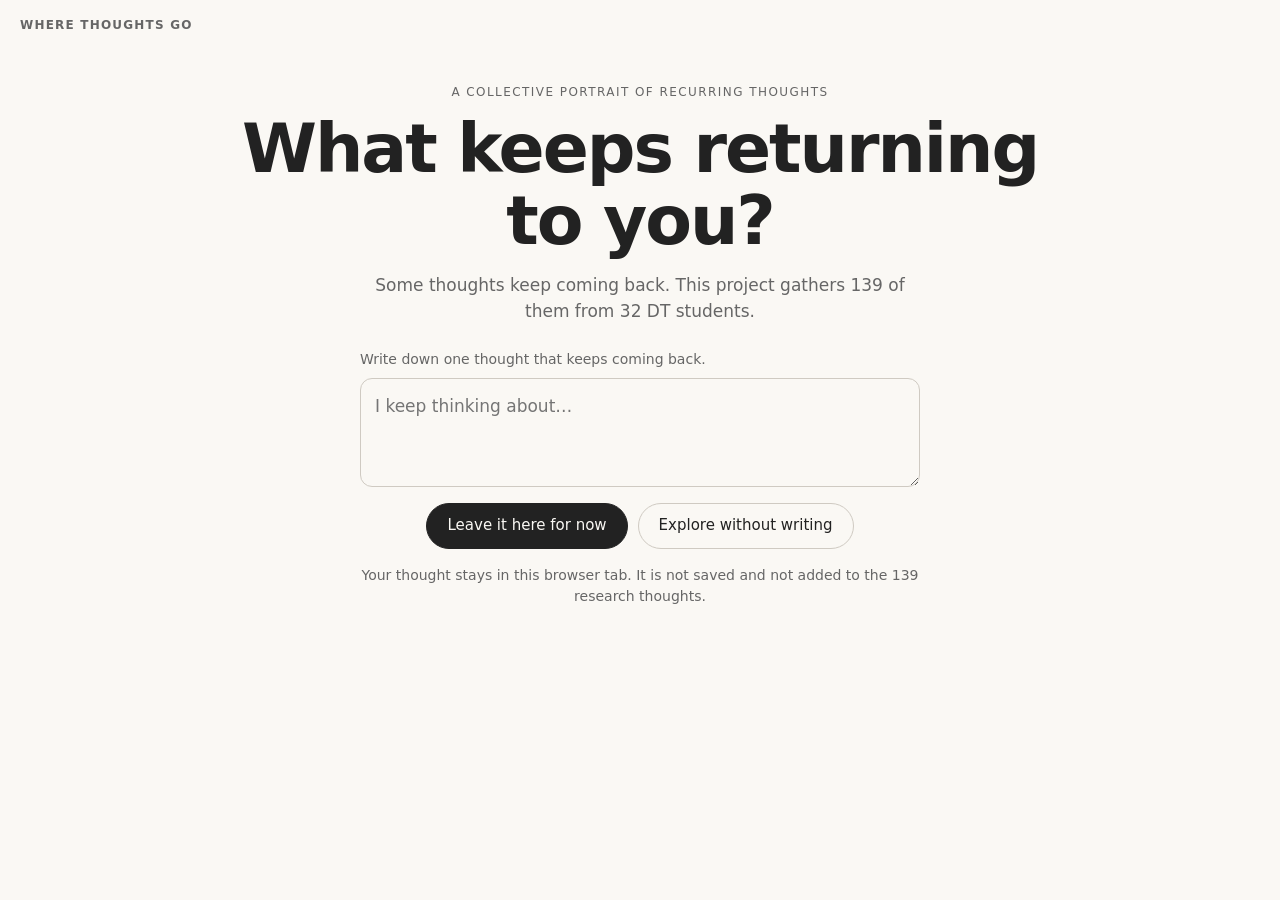
<file: where-thoughts-go-site.html>
<!doctype html>
<html lang="en"><head><meta charset="utf-8">
<meta name="viewport" content="width=device-width, initial-scale=1, viewport-fit=cover">
<title>Where thoughts go</title>
<style>
/* COLOURS: change them here. Light theme first, dark theme (used automatically on dark devices) below. */
:root{--bg:#faf8f4;--fg:#222;--mut:#666;--ring:#555;--line:#cfcac2;--card:#efebe3;--c0:#d1583b;--c1:#3d5a80;--c2:#4f9475;--c3:#d19a2e;--c4:#6d597a;--c5:#b56576;--c6:#7b869c;color-scheme:light;box-sizing:border-box;padding-top:env(safe-area-inset-top,0px);padding-bottom:env(safe-area-inset-bottom,0px)}
@media (prefers-color-scheme:dark){:root:not([data-theme="light"]){--bg:#1b1a19;--fg:#eee;--mut:#a8a49e;--ring:#999;--line:#4a4743;--card:#2a2826;--c0:#ef8f74;--c1:#7ea2d1;--c2:#8fcdb0;--c3:#f2cc8f;--c4:#b49ac4;--c5:#e08fa1;--c6:#aab4c9;color-scheme:dark}}
:root[data-theme="dark"]{--bg:#1b1a19;--fg:#eee;--mut:#a8a49e;--ring:#999;--line:#4a4743;--card:#2a2826;--c0:#ef8f74;--c1:#7ea2d1;--c2:#8fcdb0;--c3:#f2cc8f;--c4:#b49ac4;--c5:#e08fa1;--c6:#aab4c9;color-scheme:dark}
html{scroll-padding-top:env(safe-area-inset-top,0px)}
body{margin:0;background:var(--bg);color:var(--fg);font:17px/1.55 system-ui,-apple-system,"Segoe UI",sans-serif}
header{padding:16px 20px;font-size:12px;font-weight:600;letter-spacing:.1em;text-transform:uppercase;color:var(--mut)}
main{max-width:860px;margin:0 auto;padding:8px 20px 56px}
.screen{display:none;text-align:center}
.screen.on{display:block;animation:fade .5s ease both}
@keyframes fade{from{opacity:0;transform:translateY(8px)}to{opacity:1;transform:none}}
.eyebrow{font-size:12px;letter-spacing:.12em;text-transform:uppercase;color:var(--mut);margin:24px 0 12px}
h1,h2{margin:0 0 16px;line-height:1.05;letter-spacing:-.03em;font-weight:700}
h1{font-size:clamp(38px,8vw,68px)}h2{font-size:clamp(28px,5vw,44px)}
.lead{color:var(--mut);max-width:560px;margin:0 auto 24px}
label{display:block;max-width:560px;margin:0 auto 8px;text-align:left;font-size:14px;color:var(--mut)}
textarea{display:block;box-sizing:border-box;width:100%;max-width:560px;margin:0 auto 16px;padding:14px;font:inherit;color:var(--fg);background:transparent;border:1px solid var(--line);border-radius:12px;resize:vertical}
.row{display:flex;flex-wrap:wrap;gap:10px;justify-content:center;margin:16px 0}
button{font:inherit;font-size:15px;padding:10px 20px;border-radius:999px;border:1px solid var(--line);background:transparent;color:var(--fg);cursor:pointer}
button.pri{background:var(--fg);color:var(--bg);border-color:var(--fg)}
button:focus-visible,textarea:focus-visible{outline:2px solid var(--c1);outline-offset:2px}
.note,.key{font-size:14px;color:var(--mut);max-width:560px;margin:12px auto}
.you{font-size:clamp(24px,5vw,38px);font-weight:700;letter-spacing:-.02em;margin:8px auto 20px;max-width:620px}
#near{display:flex;flex-wrap:wrap;gap:10px;justify-content:center;margin:0 auto 28px;max-width:680px}
.chip{padding:8px 14px;border-radius:999px;background:var(--card);color:var(--mut);font-size:15px;animation:fade .8s ease both}
.wrap{position:relative;margin:8px 0}
svg{display:block;width:100%;height:auto}
#c{position:absolute;left:50%;top:50%;transform:translate(-50%,-50%);width:36%;pointer-events:none}
#c b{display:block;font-size:clamp(14px,2.6vw,21px);line-height:1.3}
#c span{display:block;font-size:clamp(11px,1.9vw,15px);color:var(--mut);margin-top:6px}
.v{stroke-linecap:round;stroke-width:2.2;transition:opacity .15s}
.h{stroke:transparent;stroke-width:9;stroke-linecap:round;cursor:pointer}
svg.dim .v{opacity:.12}svg.dim .v.on{opacity:1;stroke-width:3.2}svg .v.cur{opacity:1;stroke-width:5}
svg text{fill:var(--fg);font-size:15px;text-anchor:middle}
.dot{fill:var(--fg)}.yl{font-size:13px;font-weight:600}
.pulse{fill:var(--fg);transform-box:fill-box;transform-origin:center;animation:pu 1.8s ease-out infinite}
@keyframes pu{from{transform:scale(.6);opacity:.5}to{transform:scale(2.6);opacity:0}}
@media (prefers-reduced-motion:reduce){*{animation:none!important;transition:none!important}}
</style></head><body>
<header>Where thoughts go</header>
<main>
<!-- SCREEN 1: write a thought -->
<section id="s1" class="screen on">
<p class="eyebrow">A collective portrait of recurring thoughts</p>
<h1>What keeps returning to you?</h1>
<p class="lead">Some thoughts keep coming back. This project gathers 139 of them from 32 DT students.</p>
<label for="t">Write down one thought that keeps coming back.</label>
<textarea id="t" rows="3" placeholder="I keep thinking about…"></textarea>
<div class="row"><button id="go" class="pri">Leave it here for now</button><button id="skip">Explore without writing</button></div>
<p class="note">Your thought stays in this browser tab. It is not saved and not added to the 139 research thoughts.</p>
</section>
<!-- SCREEN 2: similar thoughts -->
<section id="s2" class="screen">
<p class="eyebrow">The thought you brought</p>
<div id="you" class="you"></div>
<div id="near"></div>
<h2 id="h2"></h2>
<p id="p2" class="lead"></p>
<button id="join" class="pri">Let it join the circle</button>
</section>
<!-- SCREEN 3: the circle -->
<section id="s3" class="screen">
<p class="eyebrow">The collective inner monologue</p>
<h2>Where do these thoughts point?</h2>
<p class="lead">Point at a line to light up similar thoughts, then move along the lit lines to read them.</p>
<div class="wrap"><svg id="svg" viewBox="0 0 900 900" role="img" aria-label="A circle of 139 lines, one per thought. Lines pointing in are about the past, lines on the ring are about now, lines pointing out are about the future."></svg><div id="c"></div></div>
<p class="key">Each line is one thought. On the ring: about right now. Pointing in: looking back. Pointing out: looking ahead. A longer line means more classmates wrote the same thing. Color shows the topic.</p>
<button id="next" class="pri">Continue</button>
</section>
<!-- SCREEN 4: closing -->
<section id="s4" class="screen">
<p class="eyebrow">There is no empty circle</p>
<h2>Some thoughts leave. Some return. Others take their place.</h2>
<p class="lead">A way of seeing it: recurring thoughts may not be problems that can be permanently completed or removed. Seeing them together makes repetition visible—not as a personal failure, but as part of a shared mental life.</p>
<p class="note">The circle shows 139 thoughts from 32 classmates, collected once. It doesn’t show how thoughts change over time.</p>
<div class="row"><button id="again" class="pri">Bring another thought</button><button id="back">Back to the circle</button></div>
<p class="note">If these thoughts feel overwhelming, talk to someone you trust.</p>
</section>
</main>
<script>
// DATA. One row per thought: [text, topic number, time (-1 past, 0 now, 1 future), similar-group number, how many classmates wrote the same phrase]
const T=["School, Work & Making", "Self-Worth & Meaning", "People & Belonging", "Future & Place", "Sleep & Restless Mind", "Daily Life & Body", "Past & Memory"]; // topic names, in colour order c0..c6
const D=[
["Deadline", 0, 0, 0, 7],
["There are still things I have to work on.", 0, 0, 1, 1],
["I haven’t finished my assignment.", 0, 0, 1, 3],
["Deadline", 0, 0, 0, 7],
["Deadline", 0, 0, 0, 7],
["Sometimes I suddenly wake up and think, ‘I haven’t finished my assignment.’", 0, 0, 1, 1],
["I couldn’t find a class I like.", 0, 0, 2, 1],
["When can I finish this?", 0, 0, 1, 1],
["Deadline", 0, 0, 0, 7],
["Deadline", 0, 0, 0, 7],
["I’m trying to balance school and work.", 0, 0, 3, 1],
["I have so many things to do. What should I do first?", 0, 0, 4, 1],
["Deadline", 0, 0, 0, 7],
["I want to do well on my assignment.", 0, 0, 5, 1],
["I feel stressed about school.", 0, 0, 6, 1],
["I haven’t finished my assignment.", 0, 0, 1, 3],
["I haven’t finished my assignment.", 0, 0, 1, 3],
["I need more time to work on it.", 0, 0, 0, 1],
["I should finish this right now.", 0, 0, 0, 1],
["I need to start this, but I have so much to do.", 0, 0, 1, 1],
["The deadline is approaching, and I haven’t finished.", 0, 0, 0, 1],
["Deadline", 0, 0, 0, 7],
["There are so many things I want to try.", 0, 1, 7, 1],
["What if I combine this material with that material?", 0, 1, 7, 1],
["What material should I use for my next project?", 0, 1, 7, 1],
["How can I finish the assignment?", 0, 1, 1, 1],
["What should I make with different materials for my next project?", 0, 1, 7, 1],
["What should I do for my project?", 0, 1, 7, 1],
["My English is not good enough.", 1, 0, 5, 1],
["Am I doing enough?", 1, 0, 5, 1],
["Can I do more?", 1, 0, 5, 1],
["Am I using all the resources I have?", 1, 0, 5, 1],
["What am I studying this for?", 1, 0, 2, 1],
["I feel like I didn’t express what I wanted to say clearly.", 1, 0, 8, 1],
["Am I learning right now?", 1, 0, 2, 1],
["Am I absorbing the knowledge well?", 1, 0, 2, 1],
["Am I coding this correctly?", 1, 0, 5, 1],
["What am I doing right now?", 1, 0, 9, 1],
["Are the things I’m doing right now good for me?", 1, 0, 2, 1],
["Am I meant to do this?", 1, 0, 2, 1],
["Have I done enough?", 1, 0, 5, 1],
["What do I really care about?", 1, 0, 2, 1],
["I don’t know what I’m doing.", 1, 0, 9, 1],
["I think about life.", 1, 0, 10, 1],
["How can I prove myself?", 1, 0, 5, 1],
["Am I doing well in general?", 1, 0, 5, 1],
["I feel like I’m being left behind in class.", 1, 0, 5, 1],
["I feel like I’m not keeping up.", 1, 0, 5, 1],
["Am I good enough?", 1, 0, 5, 1],
["Why do people exist? Why do I exist?", 1, 0, 10, 1],
["How can I become a better person?", 1, 0, 5, 1],
["I think about psychology.", 1, 0, 11, 1],
["Do I need to prove my existence to God?", 1, 0, 10, 1],
["Who is God?", 1, 0, 10, 1],
["How can I do things by myself?", 1, 1, 12, 1],
["I miss my cat.", 2, -1, 13, 1],
["I think about awkward social moments.", 2, -1, 8, 1],
["Am I speaking at the right time?", 2, -1, 8, 1],
["Am I doing or saying something rude?", 2, -1, 8, 1],
["I miss traveling with my friend.", 2, -1, 13, 1],
["I think about an awkward moment.", 2, -1, 8, 2],
["I should say more when my friend talks to me about their worries.", 2, -1, 8, 1],
["I think a lot about the interactions I had during the day—what I did and who I interacted with.", 2, -1, 8, 1],
["I think about an awkward moment in the past: why was I doing that?", 2, -1, 8, 1],
["I think about awkward moments that happened before.", 2, -1, 8, 1],
["Why did I say that on that occasion?", 2, -1, 8, 1],
["I think about my family.", 2, -1, 13, 1],
["I hope my family is doing well.", 2, -1, 13, 1],
["I think about an awkward moment.", 2, -1, 8, 2],
["I miss my family.", 2, -1, 13, 1],
["Did I say something stupid in a previous conversation?", 2, -1, 8, 1],
["I worry about how others react to me.", 2, 0, 8, 1],
["Why can’t my family understand what I do?", 2, 0, 13, 1],
["Is this where I belong?", 2, 0, 2, 1],
["Did I remember to reply to messages or return calls from my family?", 2, 0, 13, 1],
["I wish I could text or call my family more often.", 2, 0, 13, 1],
["Should I stay in this relationship?", 2, 0, 14, 1],
["Wow, I’m actually in New York.", 3, -1, 15, 1],
["How lucky am I to be here in New York?", 3, -1, 15, 1],
["Am I on the right path?", 3, 0, 9, 1],
["When can I get a job?", 3, 1, 16, 1],
["What should I do in the future?", 3, 1, 9, 3],
["Can I get an internship?", 3, 1, 16, 1],
["Can I get a job after graduation?", 3, 1, 16, 1],
["Will this help me in the future?", 3, 1, 2, 1],
["What can I do if I can’t get an internship?", 3, 1, 16, 1],
["I worry about my visa.", 3, 1, 17, 1],
["What should I do in the future?", 3, 1, 9, 3],
["What kind of job do I want?", 3, 1, 9, 1],
["What do I want to do in the future?", 3, 1, 9, 1],
["Where am I heading with this degree?", 3, 1, 9, 1],
["I’m worried about my visa.", 3, 1, 17, 1],
["I want to stay in New York after graduation.", 3, 1, 17, 1],
["How can I get a job?", 3, 1, 16, 1],
["What should I do in the future?", 3, 1, 9, 3],
["I think about the future.", 3, 1, 9, 1],
["I have doubts about my career.", 3, 1, 9, 1],
["I’m not sure which path I prefer.", 3, 1, 9, 1],
["I should choose a path and stick to it.", 3, 1, 9, 1],
["I have to sleep.", 4, 0, 18, 1],
["I feel anxious every day.", 4, 0, 6, 1],
["Even when I have nothing to do, I still can’t sleep.", 4, 0, 18, 1],
["My brain never stops working.", 4, 0, 19, 1],
["There is music playing in my head all the time.", 4, 0, 19, 1],
["If I go to sleep right now, can I still get those things done?", 4, 0, 3, 1],
["I didn’t get enough sleep.", 4, 0, 18, 1],
["I have to finish this before I can go to sleep.", 4, 0, 3, 1],
["I’m exhausted.", 4, 0, 6, 1],
["I need to stop thinking about school and work so I can get to sleep.", 4, 0, 3, 1],
["How can I get to sleep?", 4, 0, 18, 1],
["I should get to sleep.", 4, 0, 18, 1],
["I should go to sleep.", 4, 0, 18, 1],
["Why can’t I fall asleep?", 4, 0, 18, 1],
["I feel emotional before going to sleep.", 4, 0, 6, 1],
["How many things am I thinking about?", 4, 0, 19, 1],
["I should stop overthinking so I can get to bed.", 4, 0, 18, 1],
["My pillow is uncomfortable.", 4, 0, 20, 1],
["The temperature makes it hard for me to sleep.", 4, 0, 20, 1],
["If I don’t get enough sleep, what can I do tomorrow?", 4, 1, 18, 1],
["If I can’t fall asleep tonight, I’m going to get McDonald’s for breakfast.", 4, 1, 18, 1],
["How much money have I been spending?", 5, 0, 21, 1],
["I have to stop scrolling on my phone.", 5, 0, 22, 1],
["Should I drink or smoke less?", 5, 0, 22, 1],
["I worry about my health.", 5, 0, 22, 2],
["There are things I haven’t done.", 5, 0, 1, 1],
["There are things I have to do.", 5, 0, 1, 1],
["I don’t have enough time.", 5, 0, 0, 1],
["Did I pay my rent this month?", 5, 0, 21, 1],
["I think about what to do and when to do it.", 5, 0, 4, 1],
["I worry about my health.", 5, 0, 22, 2],
["Can I be on time tomorrow?", 5, 1, 23, 1],
["I think about my to-do list and try to organize my schedule.", 5, 1, 4, 1],
["What should I spend my time on?", 5, 1, 4, 1],
["I think about my past, especially my life before coming to the U.S.", 6, -1, 24, 1],
["I think about good memories from the past.", 6, -1, 24, 2],
["I think about good memories from the past.", 6, -1, 24, 2],
["I think about a past relationship—my ex.", 6, -1, 14, 2],
["I think about a past relationship—my ex.", 6, -1, 14, 2],
["I should have said or expressed more on that occasion.", 6, -1, 8, 1]
];
// Where thoughts go: screens, circle, and matching. Data comes from data.js.
const $=id=>document.getElementById(id),NS='http://www.w3.org/2000/svg';
const go=n=>{document.querySelectorAll('.screen').forEach(s=>s.classList.toggle('on',s.id==='s'+n));window.scrollTo(0,0)};
const ns=(t,a)=>{const e=document.createElementNS(NS,t);for(const k in a)e.setAttribute(k,a[k]);return e};
const esc=s=>s.replace(/&/g,'&amp;').replace(/</g,'&lt;');

// ---------- 1. Draw the circle: one line per thought ----------
const svg=$('svg'),c=$('c'),cx=450,cy=450,R=230;
const def='<b>'+D.length+'</b><span>thoughts from 32 DT students</span><span>Point at or tap a line</span>';
c.innerHTML=def;
svg.append(ns('circle',{cx,cy,r:R,fill:'none',stroke:'var(--ring)','stroke-width':.8}));
const byG={},V=[],A=[],hits=ns('g',{}),step=2*Math.PI/D.length;let a=Math.PI/2;
T.forEach((name,k)=>{
 const rows=D.map((d,i)=>[d,i]).filter(r=>r[0][1]===k),mid=a-rows.length*step/2;
 const lx=cx+R*1.55*Math.cos(mid),ly=cy-R*1.55*Math.sin(mid),t=ns('text',{y:ly});
 name.replace(' & ',' &\n').split('\n').forEach((s,j)=>{const ts=ns('tspan',{x:lx,dy:j?'1.25em':0});
  if(!j){const dot=ns('tspan',{style:'fill:var(--c'+k+')'});dot.textContent='● ';ts.append(dot)}
  ts.append(document.createTextNode(s));t.append(ts)});
 svg.append(t);
 rows.forEach(([d,i],j)=>{const th=a-j*step,L=.12+.07*Math.min(d[4]-1,6),tl=d[2];A[i]=th;
  const [r0,r1]=tl==0?[1-.04-L/6,1+.04+L/6]:tl>0?[1,1+2*L]:[1,1-2*L];  // on the ring / in / out
  const at={x1:cx+R*r0*Math.cos(th),y1:cy-R*r0*Math.sin(th),x2:cx+R*r1*Math.cos(th),y2:cy-R*r1*Math.sin(th)};
  const v=ns('line',{...at,class:'v',style:'stroke:var(--c'+k+')'}),h=ns('line',{...at,class:'h'});
  h.dataset.i=i;V[i]=v;svg.append(v);hits.append(h);(byG[d[3]]=byG[d[3]]||[]).push(v)});
 a-=rows.length*step});
svg.append(hits);

// ---------- 2. Hover: light up a similar-thought group ----------
let cur=-1,curEl=null;
function clear(){svg.classList.remove('dim');svg.querySelectorAll('.on,.cur').forEach(v=>v.classList.remove('on','cur'));cur=-1;curEl=null}
function off(){clear();c.innerHTML=def}
function light(g){if(g!==cur){clear();cur=g;svg.classList.add('dim');(byG[g]||[]).forEach(v=>v.classList.add('on'))}}
function show(i){light(D[i][3]);if(curEl)curEl.classList.remove('cur');curEl=V[i];curEl.classList.add('cur');c.innerHTML='<b>“'+esc(D[i][0])+'”</b>'}
hits.addEventListener('pointerover',e=>{const h=e.target.closest('.h');if(h)show(+h.dataset.i)});
svg.addEventListener('pointerleave',e=>{if(e.pointerType!=='touch')off()});
svg.addEventListener('pointerdown',e=>{if(!e.target.closest('.h,.mkh'))off()});

//#match-start
// ---------- 3. Match a visitor's thought to the closest classmate thoughts (shared words) ----------
const STOP=new Set('a an the and or but i me my we our you your it its is am are was were be been to of in on at for with so if that this these those can cant dont do does did not no just really very have has had will would should could how what why when who where about think thought keep again there than then them they'.split(' '));
const tok=s=>(s.toLowerCase().replace(/[’']/g,'').match(/[a-z]+/g)||[]).map(w=>w.replace(/(ing|ed|es|s)$/,'')).filter(w=>w.length>2&&!STOP.has(w));
const TK=D.map(d=>new Set(tok(d[0]))),df={};
TK.forEach(s=>s.forEach(w=>df[w]=(df[w]||0)+1));
const idf=w=>Math.log(1+D.length/(df[w]||1));   // rare shared words count more
function match(text){
 const q=tok(text);let best=-1,bs=0;
 const sc=TK.map((s,i)=>{let x=0;q.forEach(w=>{if(s.has(w))x+=idf(w)});if(x>bs){bs=x;best=i}return x});
 if(bs<1.2)return null;                           // 1.2 = how strict matching is; raise it to be stricter
 const g=D[best][3],seen=new Set(),near=[];
 sc.map((x,i)=>[x,i]).filter(p=>D[p[1]][3]===g).sort((u,v)=>v[0]-u[0]||Math.random()-.5).forEach(([x,i])=>{
  const t=D[i][0];if(!seen.has(t)&&t.toLowerCase()!==text.trim().toLowerCase()){seen.add(t);near.push(t)}});
 return{g,best,near:near.slice(0,6)}}
//#match-end

// ---------- 4. The visitor's own thought on the circle, and moving between screens ----------
let you='',hit=null,mk=null;
function drop(){if(mk){mk.remove();mk=null}}
function mark(th){drop();mk=ns('g',{});const x=cx+R*Math.cos(th),y=cy-R*Math.sin(th);
 const t=ns('text',{x:cx+(R+28)*Math.cos(th),y:cy-(R+28)*Math.sin(th)+5,class:'yl'});t.textContent='yours';
 mk.append(ns('circle',{cx:x,cy:y,r:7,class:'pulse'}),ns('circle',{cx:x,cy:y,r:5,class:'dot'}),t,ns('circle',{cx:x,cy:y,r:14,fill:'transparent',class:'mkh'}));svg.append(mk)}
function showYou(){if(hit)light(hit.g);else clear();c.innerHTML='<b>“'+esc(you)+'”</b><span>Your thought</span>'}
svg.addEventListener('pointerover',e=>{if(e.target.closest('.mkh'))showYou()});
$('go').onclick=()=>{const v=$('t').value.trim();if(!v){$('t').focus();return}
 you=v;hit=match(v);$('you').textContent='“'+v+'”';
 $('near').innerHTML=hit?hit.near.map((t,i)=>'<span class="chip" style="animation-delay:'+(i*.15)+'s">“'+esc(t)+'”</span>').join(''):'';
 $('h2').textContent=hit?'Your thought has company':'Yours is new to this collection';
 $('p2').textContent=hit?'These classmates wrote something close. The match comes from shared words and a theme coded by hand, so it is a suggestion, not a measurement.':'No classmate wrote anything close to it. It can still join the circle.';
 go(2)};
$('skip').onclick=()=>{you='';hit=null;drop();off();go(3)};
$('join').onclick=()=>{off();mark(hit?A[hit.best]:Math.PI/2);go(3)};
$('next').onclick=()=>go(4);
$('back').onclick=()=>go(3);
$('again').onclick=()=>{$('t').value='';you='';hit=null;drop();off();go(1)};
</script>
</body></html>
</file>
